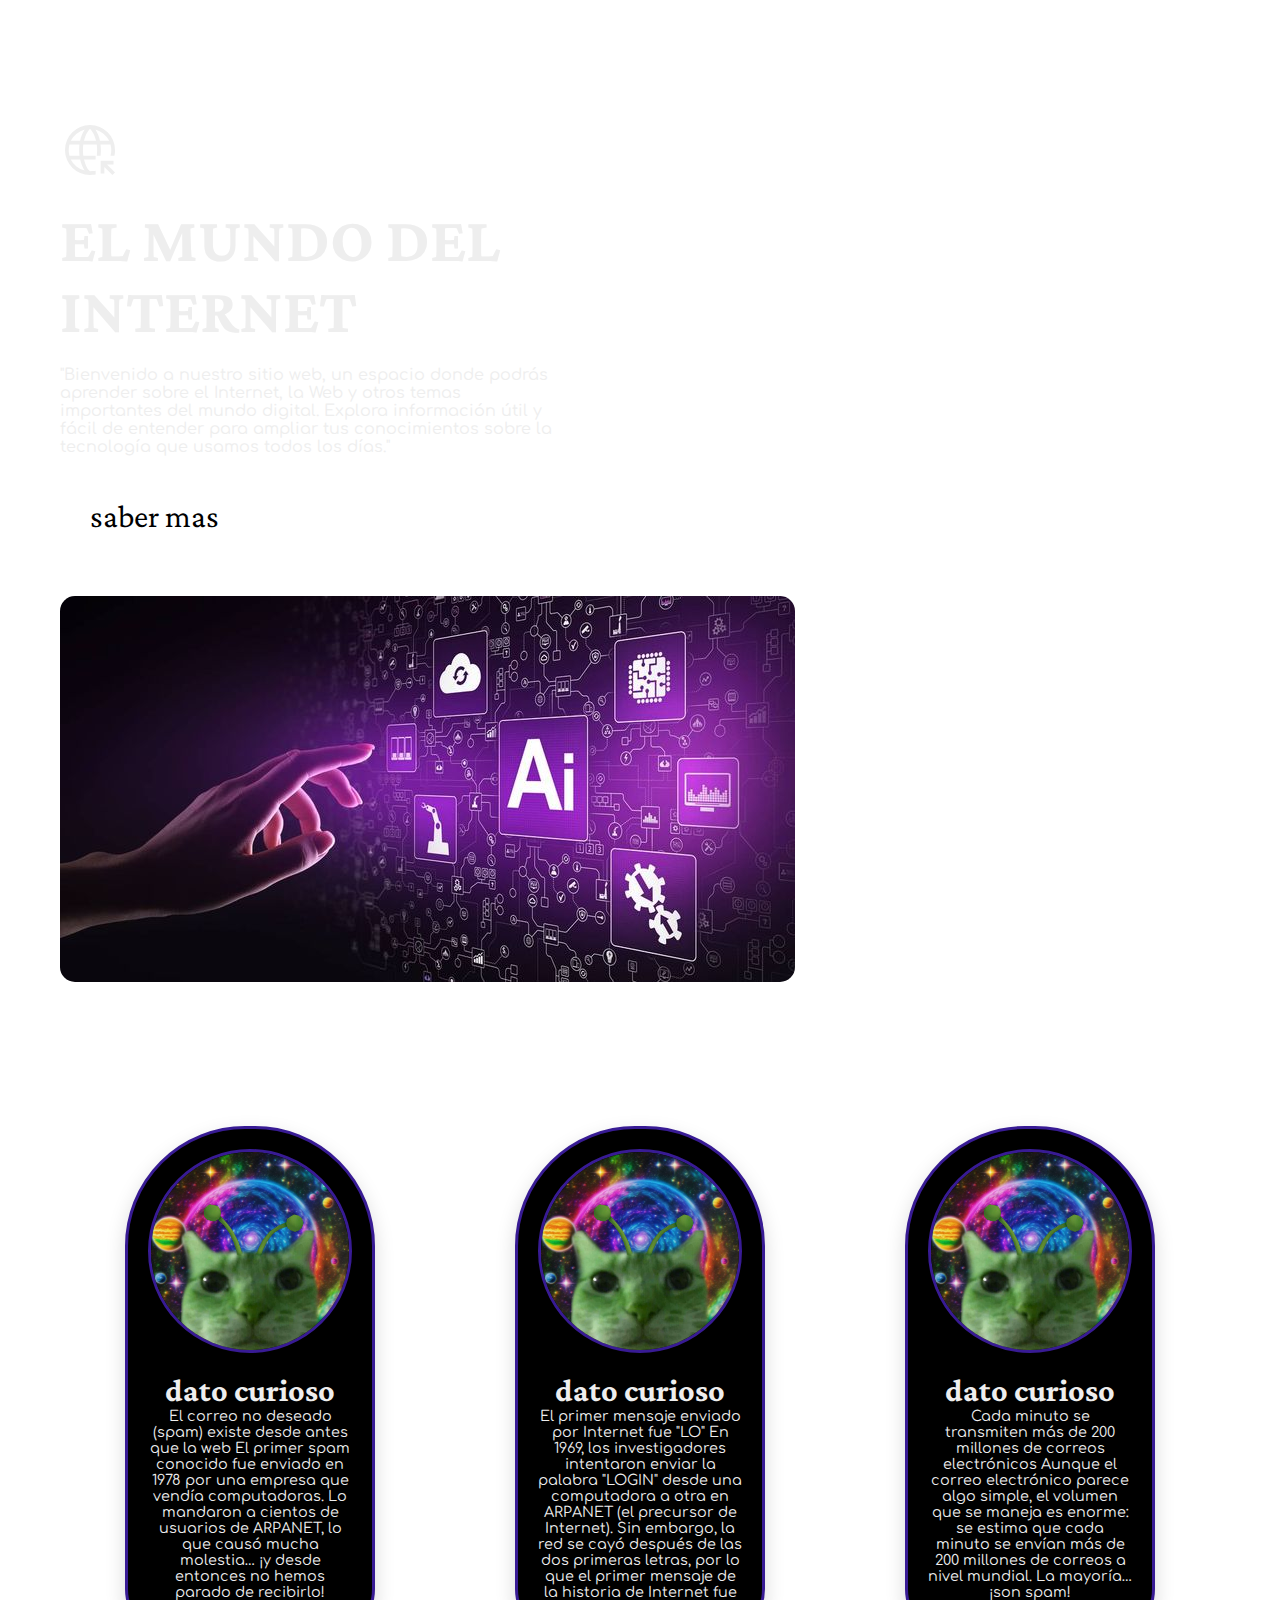
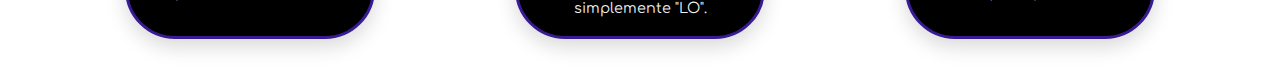
<file: index.html>
<!DOCTYPE html>
<html lang="es">
<head>
  <meta charset="UTF-8">
  <meta name="viewport" content="width=device-width, initial-scale=1.0">
  <title>internet</title>
  <link rel="stylesheet" href="css/style.css">
</head>
<body>
    <!-- primera caja -->
  <section class="principal">
    <div class="top-content">
      <div class="text-section">
        <img src="storage/img/planeta2.svg" alt="icono-1" class="icono">
        <h1>EL MUNDO DEL INTERNET</h1>
        <p>"Bienvenido a nuestro sitio web, un espacio donde podrás aprender sobre el Internet, la Web y otros temas importantes del mundo digital. Explora información útil y fácil de entender para ampliar tus conocimientos sobre la tecnología que usamos todos los días."
        </p>
     <a href="./views/information.html"><button id="otrapagina">saber mas</button></a>
      </div>
      <!-- primera parte -->
         <!-- segunda  parte -->
      <div class="imagen-principal">
        <img src="storage/img/morado2.jpeg" alt="Boba principal" class="zoom-effect">
      </div>
    </div>
      <!-- segunda parte -->

      <!-- tercera parte -->
    <div class="estadisticas">
      <div class="caja">
        <img src="storage/img/alien cat.jpg" alt="gato-1">
        <h2>dato curioso</h2>
        <p>El correo no deseado (spam) existe desde antes que la web
El primer spam conocido fue enviado en 1978 por una empresa que vendía computadoras. Lo mandaron a cientos de usuarios de ARPANET, lo que causó mucha molestia… ¡y desde entonces no hemos parado de recibirlo!</p>
      </div>
      <div class="caja">
        <img src="storage/img/alien cat.jpg" alt="gato-2">
        <h2>dato curioso</h2>
        <p>El primer mensaje enviado por Internet fue "LO"
En 1969, los investigadores intentaron enviar la palabra "LOGIN" desde una computadora a otra en ARPANET (el precursor de Internet). Sin embargo, la red se cayó después de las dos primeras letras, por lo que el primer mensaje de la historia de Internet fue simplemente "LO".</p>
      </div>
      <div class="caja">
        <img src="storage/img/alien cat.jpg" alt="gato-3">
        <h2>dato curioso</h2>
        <p>Cada minuto se transmiten más de 200 millones de correos electrónicos
Aunque el correo electrónico parece algo simple, el volumen que se maneja es enorme: se estima que cada minuto se envían más de 200 millones de correos a nivel mundial. La mayoría… ¡son spam!</p>
      </div>
    </div>
  </section>
</body>
</html>

<!-- :D -->
</file>
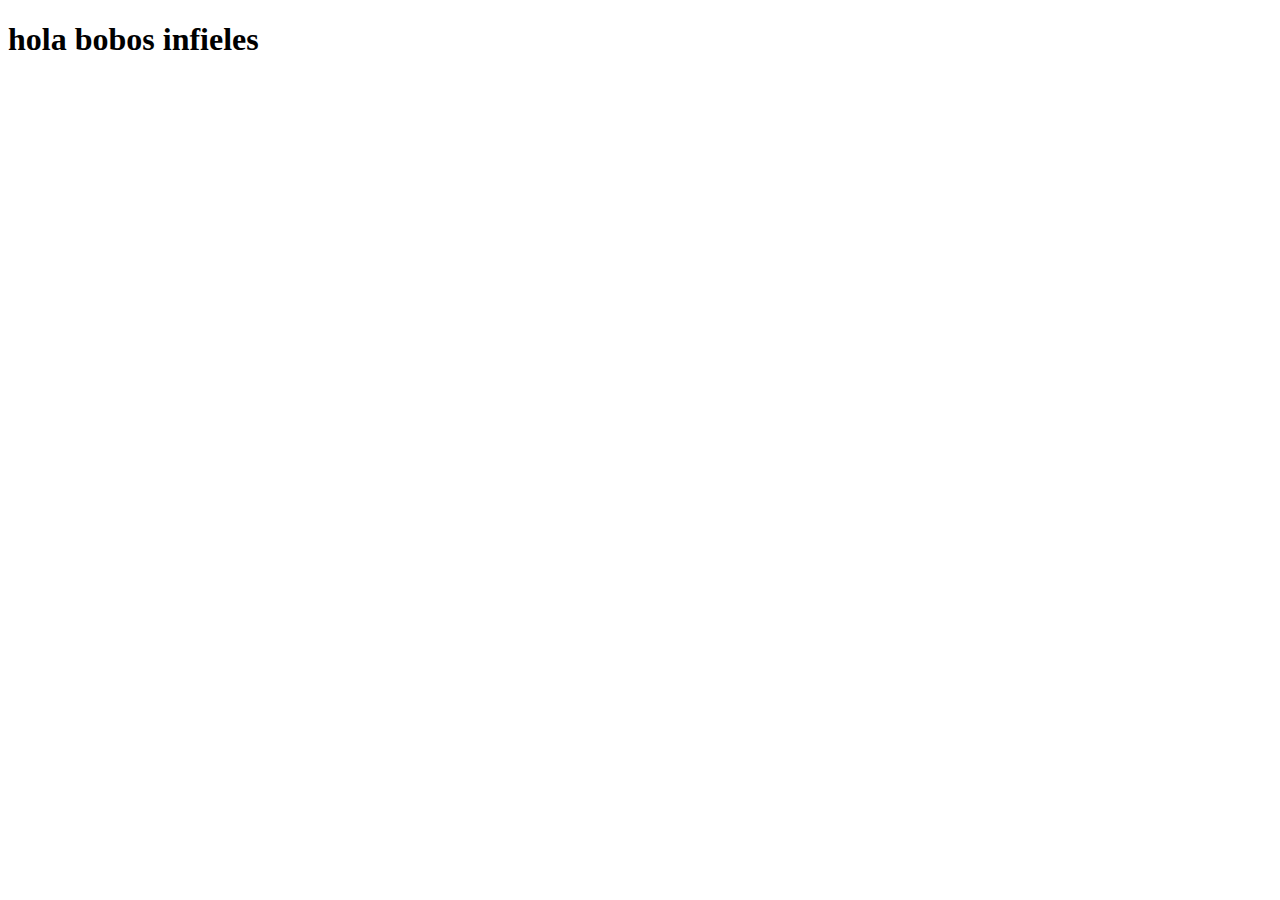
<file: pagina1.html>
<!DOCTYPE html>
<html lang="en">
<head>
    <meta charset="UTF-8">
    <meta name="viewport" content="width=device-width, initial-scale=1.0">
    <title>Document</title>
</head>
<body>
    <h1>hola bobos infieles</h1>
</body>
</html>
</file>
<file: css/style.css>
@import url(variables.css);
* {
  margin: 0;
  padding: 0;
  box-sizing: border-box;
}
 /************** primera caja **************/
body {

  font-family: 'Arial', sans-serif;
  background: url('https://i.pinimg.com/736x/15/5b/2a/155b2aa7a1c012f6504a70fe2e318019.jpg') no-repeat center center fixed;
  background-size: cover;
  
}
.principal {
  padding: 40px 60px;
  display: flex;
  flex-direction: column;
  gap: 60px;
}

.top-content {
  display: flex;
  justify-content: space-between;
  align-items: center;
  flex-wrap: wrap;
}

.text-section {
  max-width: 500px;
  /**background: yellow;**/
    margin-top: 80px;
}

.icono {
  width: 60px;
  margin-bottom: 20px;
}

.text-section h1 {
  font-size: 4rem;
  color: #eee;
  margin-bottom: 20px;
  /**background: cadetblue;**/
  font-family:'CrimsonPro-VariableFont_wght';
}

.text-section p {
  font-size: 1rem;
  margin-bottom: 30px;
   color: #eee;
   font-family: 'Comfortaa-VariableFont_wght';
}
/************** primera caja **************/

/************** segunda caja **************/
button {
  background-color: #fff;
  color:#000;
  padding: 12px 30px;
  border: none;
  border-radius: 25px;
  font-size: 2rem;
  cursor: pointer;
  font-family: 'CrimsonPro-VariableFont_wght';
  transition: transform 0.3s ease;
}

button:hover {
 transform: scale(1.05);
  background-color:#000; /* o el color que tú quieras */
  color: #fff;
}

.caja-imagen img {
  max-width: 360px;
  width: 100%;
  border-radius: 20px;
  box-shadow: 0 10px 20px rgba(0,0,0,0.2);
  
}

.caja{
  overflow: hidden;
  /* Si tus imágenes son circulares, asegúrate de que este div tenga border-radius */
}

.caja img {
  width: 100%;
  height: 100%;
  object-fit: cover;
  transition: transform 0.5s ease;
  transform-origin: center;
}

.caja:hover img {
  transform: scale(1.08);
}

.estadisticas {
  display: flex;
  justify-content: space-around;
  flex-wrap: wrap;
  gap: 10px;
  /**background: chartreuse;**/
    margin-top: 80px;
}

.caja{
  background-color:#000  ;
  border-radius: 50px;
  border: solid #381b94  3px;
  border-top-left-radius: 120px;
  border-top-right-radius: 120px;
  width: 250px;
  text-align: center;
  padding: 20px;
  box-shadow: 0 8px 20px rgba(0,0,0,0.15);
  /**background: red;**/
}

.caja img {
  width: 100%;
  height: auto;
  border: solid #381b94  3px;
  object-fit: cover;
  border-radius: 50%;
  margin-bottom: 15px;
}

.caja h2 {
  font-size: 2rem;
  color: #eee;
  font-family: 'CrimsonPro-VariableFont_wght';
}

.caja p {
  font-size: 0.9rem;
  color:#eee;
   font-family: 'Comfortaa-VariableFont_wght';
}

.zoom-effect {
  transition: transform 0.4s ease;
  cursor: pointer;
}

.zoom-effect:hover {
  transform: scale(1.1);
}

.caja{
  transition: transform 0.3s ease, box-shadow 0.3s ease;
}

.caja:hover {
  transform: scale(1.05);
  box-shadow: 0 12px 24px rgba(0, 0, 0, 0.2);
}
.imagen-principal img {
  border-radius: 15px; /* Puedes ajustar el valor según el redondeo que desees */
   margin-top: 50px;
}


/* Responsivo para móviles y tablets */
@media (max-width: 768px) {
  .principal {
    padding: 20px;
    gap: 30px;
  }

  .top-content {
    flex-direction: column;
    align-items: center;
    text-align: center;
  }

  .text-section {
    margin-top: 40px;
    max-width: 100%;
  }

  .text-section h1 {
    font-size: 2.5rem;
  }

  .text-section p {
    font-size: 1rem;
  }

  .caja-imagen img,
  .imagen-principal img {
    max-width: 100%;
    height: auto;
  }

  .estadisticas {
    flex-direction: column;
    align-items: center;
  }

  .caja {
    width: 90%;
    margin-bottom: 20px;
  }

  button {
    font-size: 1.2rem;
    padding: 10px 20px;
  }
}

@media screen and (max-width: 768px) {
  .imagen-principal {
    display: none;
  }
}

/* :D */
</file>
